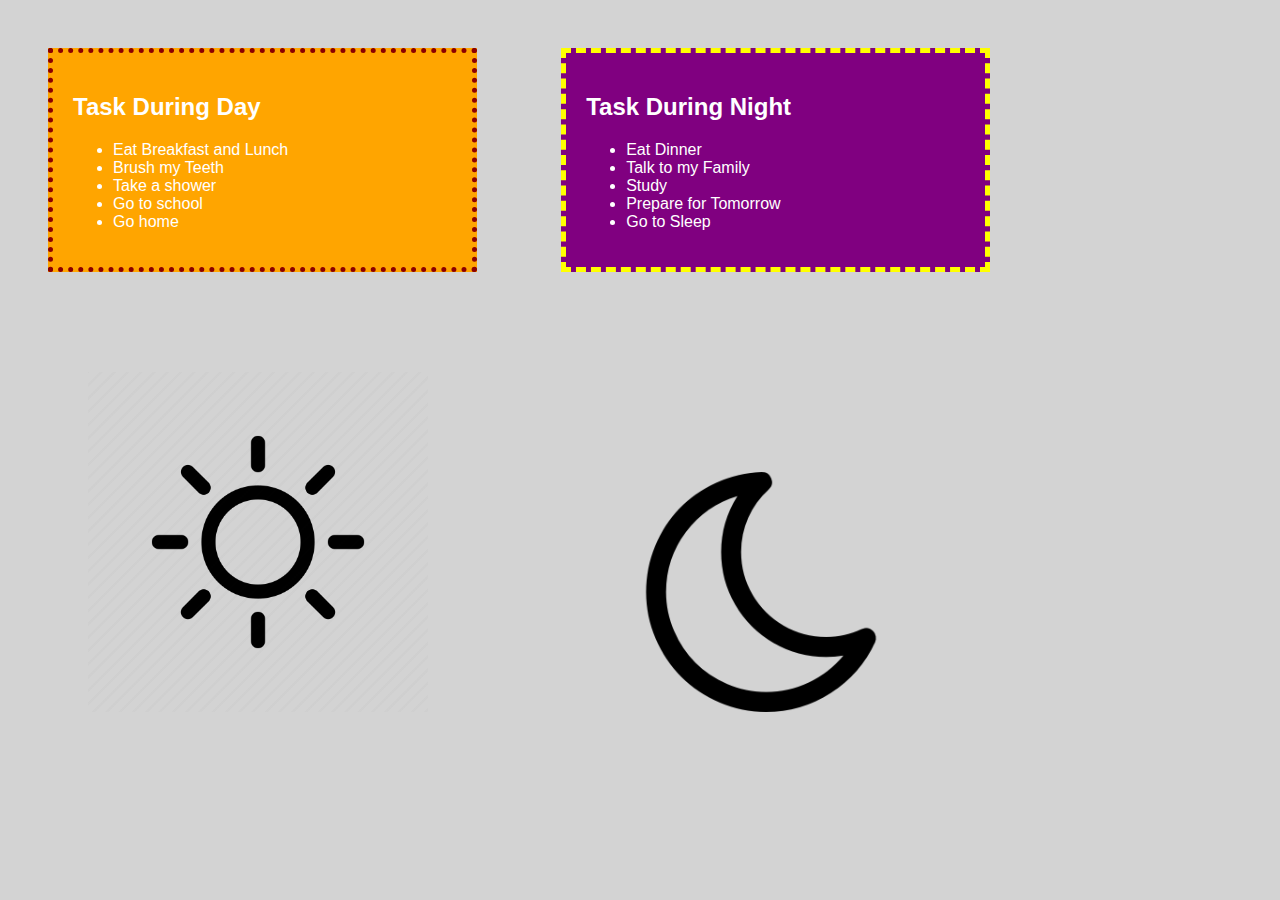
<file: index.html>
<!DOCTYPE html>
<html>
<head>
	<title>DIV Practice</title>
	<link rel="stylesheet" type="text/css" href="11-17_Div.css">
</head>
<body>
	<div id="day">
			<!-- 1st div for Day -->
		<h2>Task During Day</h2>
		<ul>
			<li>Eat Breakfast and Lunch</li>
			<li>Brush my Teeth</li>
			<li>Take a shower</li>
			<li>Go to school</li>
			<li>Go home</li>
		</ul>
	</div>
	<div id="night">
			<!-- 2nd div for Night -->
		<h2>Task During Night</h2>
		<ul>
			<li>Eat Dinner</li>
			<li>Talk to my Family</li>
			<li>Study</li>
			<li>Prepare for Tomorrow</li>
			<li>Go to Sleep</li>
		</ul>

	</div>
			<!-- 3rd div for Sun Picture -->
			<div id="img1">
				<img src="sun.png" alt="araw" width="340px">
			</div>
			<! -- 4th div for Moon Picture -->
			<div id="img2">
				<img src="moon.png" alt="buwan" width="240px">
			</div>

</body>
</html>
</file>
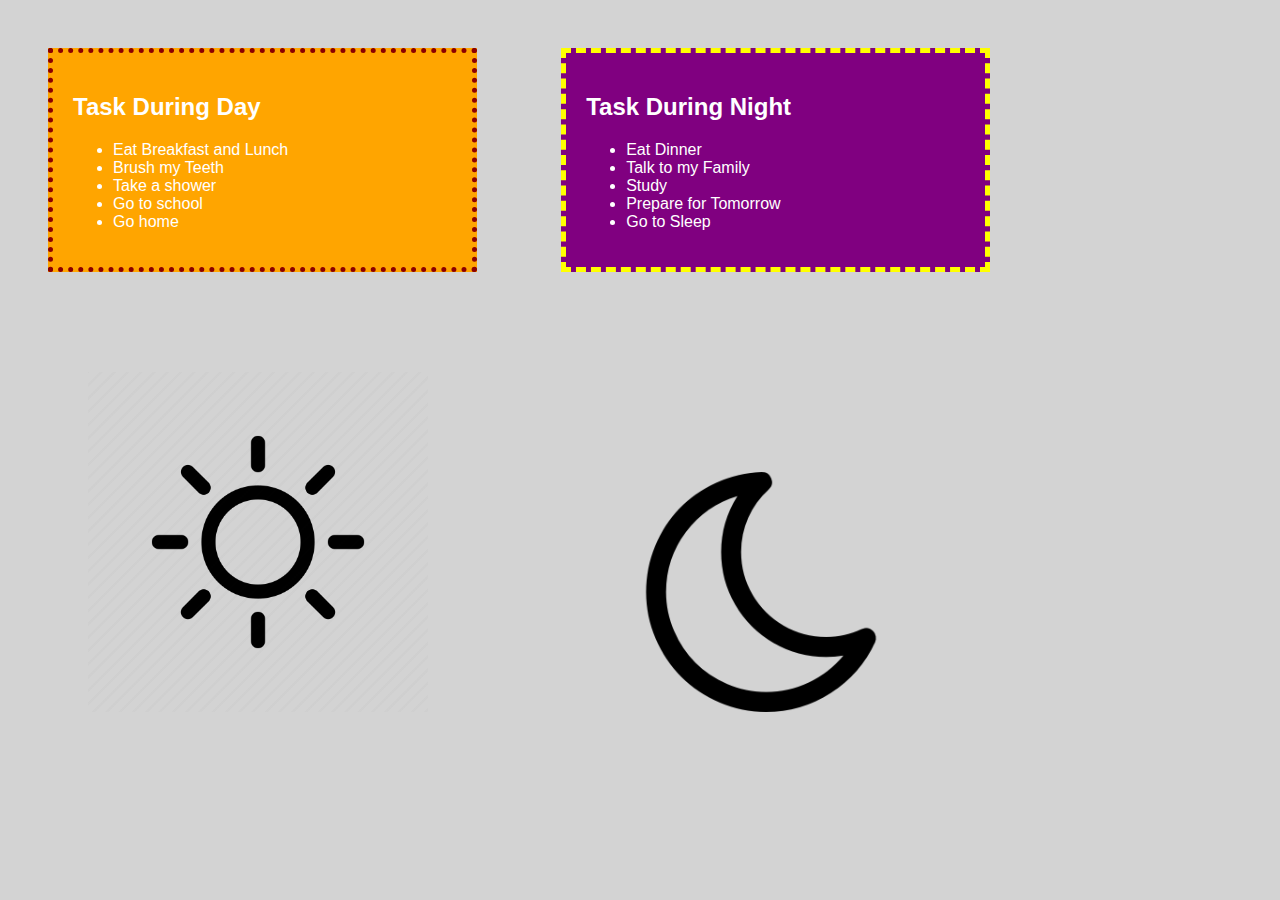
<file: 11-17_Div.html>
<!DOCTYPE html>
<html>
<head>
	<title>DIV Practice</title>
	<link rel="stylesheet" type="text/css" href="11-17_Div.css">
</head>
<body>
	<div id="day">
			<!-- 1st div for Day -->
		<h2>Task During Day</h2>
		<ul>
			<li>Eat Breakfast and Lunch</li>
			<li>Brush my Teeth</li>
			<li>Take a shower</li>
			<li>Go to school</li>
			<li>Go home</li>
		</ul>
	</div>
	<div id="night">
			<!-- 2nd div for Night -->
		<h2>Task During Night</h2>
		<ul>
			<li>Eat Dinner</li>
			<li>Talk to my Family</li>
			<li>Study</li>
			<li>Prepare for Tomorrow</li>
			<li>Go to Sleep</li>
		</ul>

	</div>
			<!-- 3rd div for Sun Picture -->
			<div id="img1">
				<img src="sun.png" alt="araw" width="340px">
			</div>
			<! -- 4th div for Moon Picture -->
			<div id="img2">
				<img src="moon.png" alt="buwan" width="240px">
			</div>

</body>
</html>
</file>
<file: 11-17_Div.css>
body {
	background-color: lightgray;
}
div {
	color: white;
	padding: 20px;
	margin: 40px;
	width: 30%;
	display: inline-block;
}
h2, li {
	font-family: sans-serif;
}

#day {
	background-color: orange;
	border-style:dotted ;
	border-color: darkred;
	border-width: 5px;
}

#night {
	background-color: purple;
	border-style: dashed;
	border-color: yellow;
	border-width: 5px;
}
#img1 {
	text-align: center;
}
#img2 {
	text-align: center;
}
</file>
